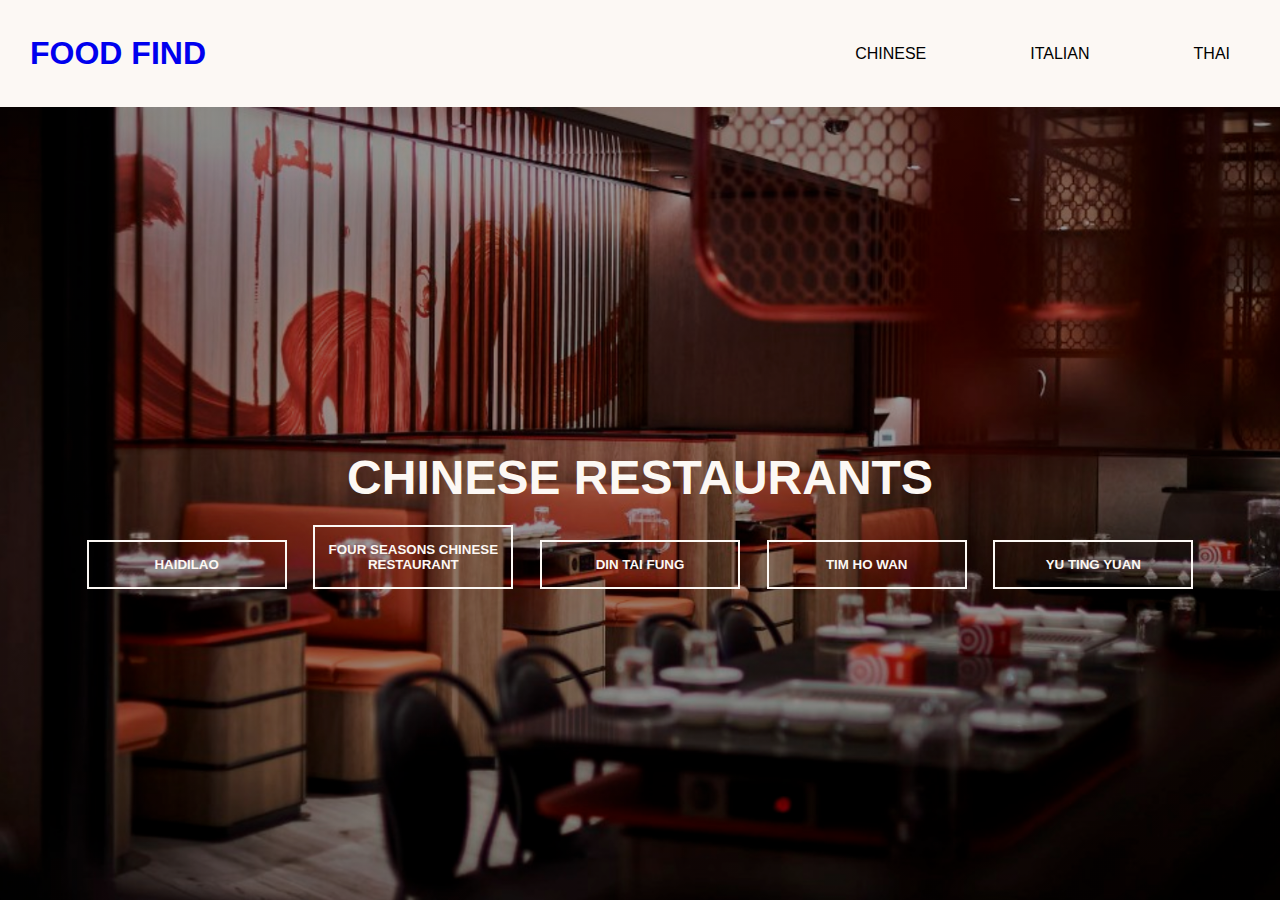
<file: chinese.html>
<!DOCTYPE html>
<html>
    <head>
        <title>FoodFind Chinese Food</title>
        <link rel="stylesheet" href="chinese.css">
    </head>
    <body>
        <div class="banner">
            <div class = "navbar">
                <div class = "logo"><h1><li><a href="index.html" style="text-decoration: none;">FOOD FIND</a></li></h1></div>
                <ul>
                    <li><a href="chinese.html">CHINESE</a></li>
                    <li><a href="italian.html">ITALIAN</a></li>
                    <li><a href="thai.html">THAI</a></li>
                </ul>
            </div>
            </div>
            <div class = "content">
                <h1>CHINESE RESTAURANTS</h1>
                <div>
                    <button type="button" onclick= "window.open('https://www.facebook.com/Haidilaothailandofficial/', '_blank')">HAIDILAO</button>
                    <button type="button" onclick= "window.open('https://www.facebook.com/Four-Seasons-Restaurant-Bangkok-277151308973138/', '_blank')">FOUR SEASONS CHINESE RESTAURANT</button>
                    <button type="button" onclick= "window.open('https://www.facebook.com/DinTaiFungTh/', '_blank')">DIN TAI FUNG</button>
                    <button type="button" onclick= "window.open('https://www.timhowan.com/', '_blank')">TIM HO WAN</button>
                    <button type="button" onclick= "window.open('https://www.fourseasons.com/bangkok/dining/restaurants/yu-ting-yuan/', '_blank')">YU TING YUAN</button>

                </div>
            </div>               
         </div>
</body>
</html>
</file>
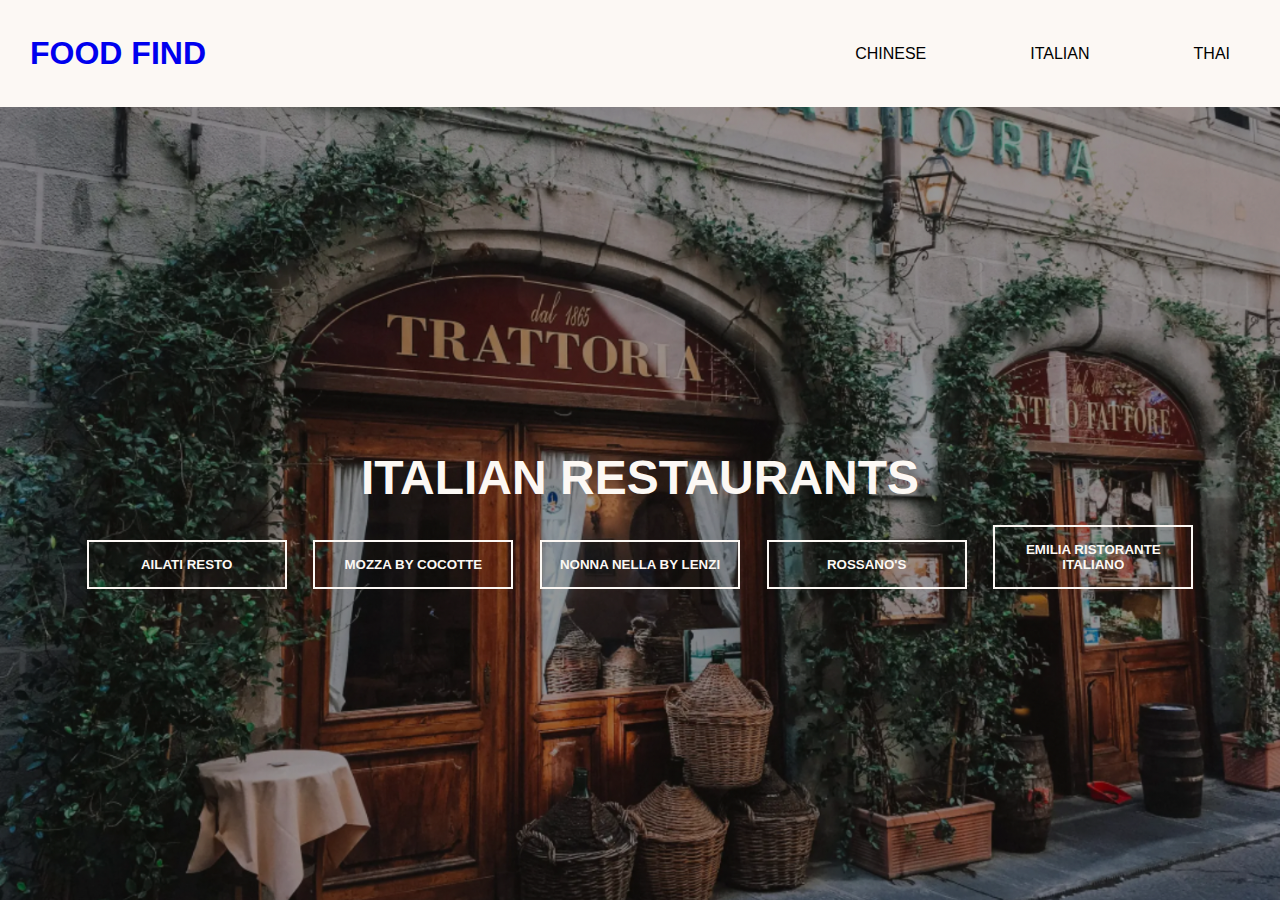
<file: italian.html>
<!DOCTYPE html>
<html>
    <head>
        <title>FoodFind Italian Food</title>
        <link rel="stylesheet" href="italian.css">
    </head>
    <body>
        <div class="banner">
            <div class = "navbar">
                <div class = "logo"><h1><li><a href="index.html" style="text-decoration: none;">FOOD FIND</a></li></h1></div>
                <ul>
                    <li><a href="chinese.html">CHINESE</a></li>
                    <li><a href="italian.html">ITALIAN</a></li>
                    <li><a href="thai.html">THAI</a></li>
                </ul>
            </div>
            </div>
            <div class = "content">
                <h1>ITALIAN RESTAURANTS</h1>
                <div>
                    <button type="button" onclick= "window.open('https://www.ailatiresto.com/', '_blank')">AILATI RESTO</button>
                    <button type="button" onclick= "window.open('https://www.mozza-bangkok.com/', '_blank')">MOZZA BY COCOTTE</button>
                    <button type="button" onclick= "window.open('https://www.nonna-nella.com/', '_blank')">NONNA NELLA BY LENZI</button>
                    <button type="button" onclick= "window.open('https://www.rossanosbangkok.com/', '_blank')">ROSSANO'S</button>
                    <button type="button" onclick= "window.open('https://emilia-ristorante-italiana.business.site/?utm_source=gmb&utm_medium=referral', '_blank')">EMILIA RISTORANTE ITALIANO</button>

                </div>
            </div>               
         </div>
</body>
</html>
</file>
<file: chinese.css>
*{
    margin: 0;
    padding: 0;

}

.banner{
    width: 100%;
    height: 100vh;
    background-image: linear-gradient(rgba(0,0,0,0.4), rgba(0,0,0,0.4)), url(chinese_food.jpeg);
    background-size: cover;
    background-position: center;
}

.navbar{
    width: 100%;
    margin: auto;
    padding: 35px 0;
    display: flex;
   align-items: center;
   justify-content: space-between; 
   background: rgb(252, 248, 244);
}

.logo{
    list-style-type: none;
    display: inline-block;
    margin: 0 30px;
    font-family: 'Gill Sans', 'Gill Sans MT', Calibri, 'Trebuchet MS', sans-serif;
    text-decoration: none;
    color: black;
}

.logo :visited{
    text-decoration: none;
    color: black;
}


.navbar ul li{
    list-style-type: none;
    display: inline-block;
    margin: 0 50px;
    font-family: 'Gill Sans', 'Gill Sans MT', Calibri, 'Trebuchet MS', sans-serif;
}

.navbar ul li a{
    text-decoration: none;
    color: black;
}

.content{
    width: 100%;
    position: absolute;
    top: 50%;
    transform: translateY(-50);
    text-align: center;
    color:rgb(252, 248, 244);
    font-family: 'Gill Sans', 'Gill Sans MT', Calibri, 'Trebuchet MS', sans-serif;
    font-size: x-large;
}

button{
    width:200px;
    padding: 15px 0;
    text-align: center;
    margin: 20px 10px;
    font-weight: bold;
    border: 2px solid;
    background: transparent;
    color: rgb(252, 248, 244);
    cursor: pointer;
    transition: ease-out 0.3s;
    box-shadow: inset 0 0 0 0 rgb(252, 248, 244);

}

button:hover{
    box-shadow: inset 200px 0 0 0 rgb(252, 248, 244);
    cursor: pointer;
    color: red;
}
</file>
<file: italian.css>
*{
    margin: 0;
    padding: 0;

}

.banner{
    width: 100%;
    height: 100vh;
    background-image: linear-gradient(rgba(0,0,0,0.4), rgba(0,0,0,0.4)), url(italian_food.jpeg);
    background-size: cover;
    background-position: center;
}

.navbar{
    width: 100%;
    margin: auto;
    padding: 35px 0;
    display: flex;
   align-items: center;
   justify-content: space-between; 
   background: rgb(252, 248, 244);
}

.logo{
    list-style-type: none;
    display: inline-block;
    margin: 0 30px;
    font-family: 'Gill Sans', 'Gill Sans MT', Calibri, 'Trebuchet MS', sans-serif;
    text-decoration: none;
    color: black;
}

.logo :visited{
    text-decoration: none;
    color: black;
}


.navbar ul li{
    list-style-type: none;
    display: inline-block;
    margin: 0 50px;
    font-family: 'Gill Sans', 'Gill Sans MT', Calibri, 'Trebuchet MS', sans-serif;
}

.navbar ul li a{
    text-decoration: none;
    color: black;
}

.content{
    width: 100%;
    position: absolute;
    top: 50%;
    transform: translateY(-50);
    text-align: center;
    color:rgb(252, 248, 244);
    font-family: 'Gill Sans', 'Gill Sans MT', Calibri, 'Trebuchet MS', sans-serif;
    font-size: x-large;
}

button{
    width:200px;
    padding: 15px 0;
    text-align: center;
    margin: 20px 10px;
    font-weight: bold;
    border: 2px solid;
    background: transparent;
    color: rgb(252, 248, 244);
    cursor: pointer;
    transition: ease-out 0.3s;
    box-shadow: inset 0 0 0 0 rgb(252, 248, 244);

}

button:hover{
    box-shadow: inset 200px 0 0 0 rgb(252, 248, 244);
    cursor: pointer;
    color: green;
}
</file>
